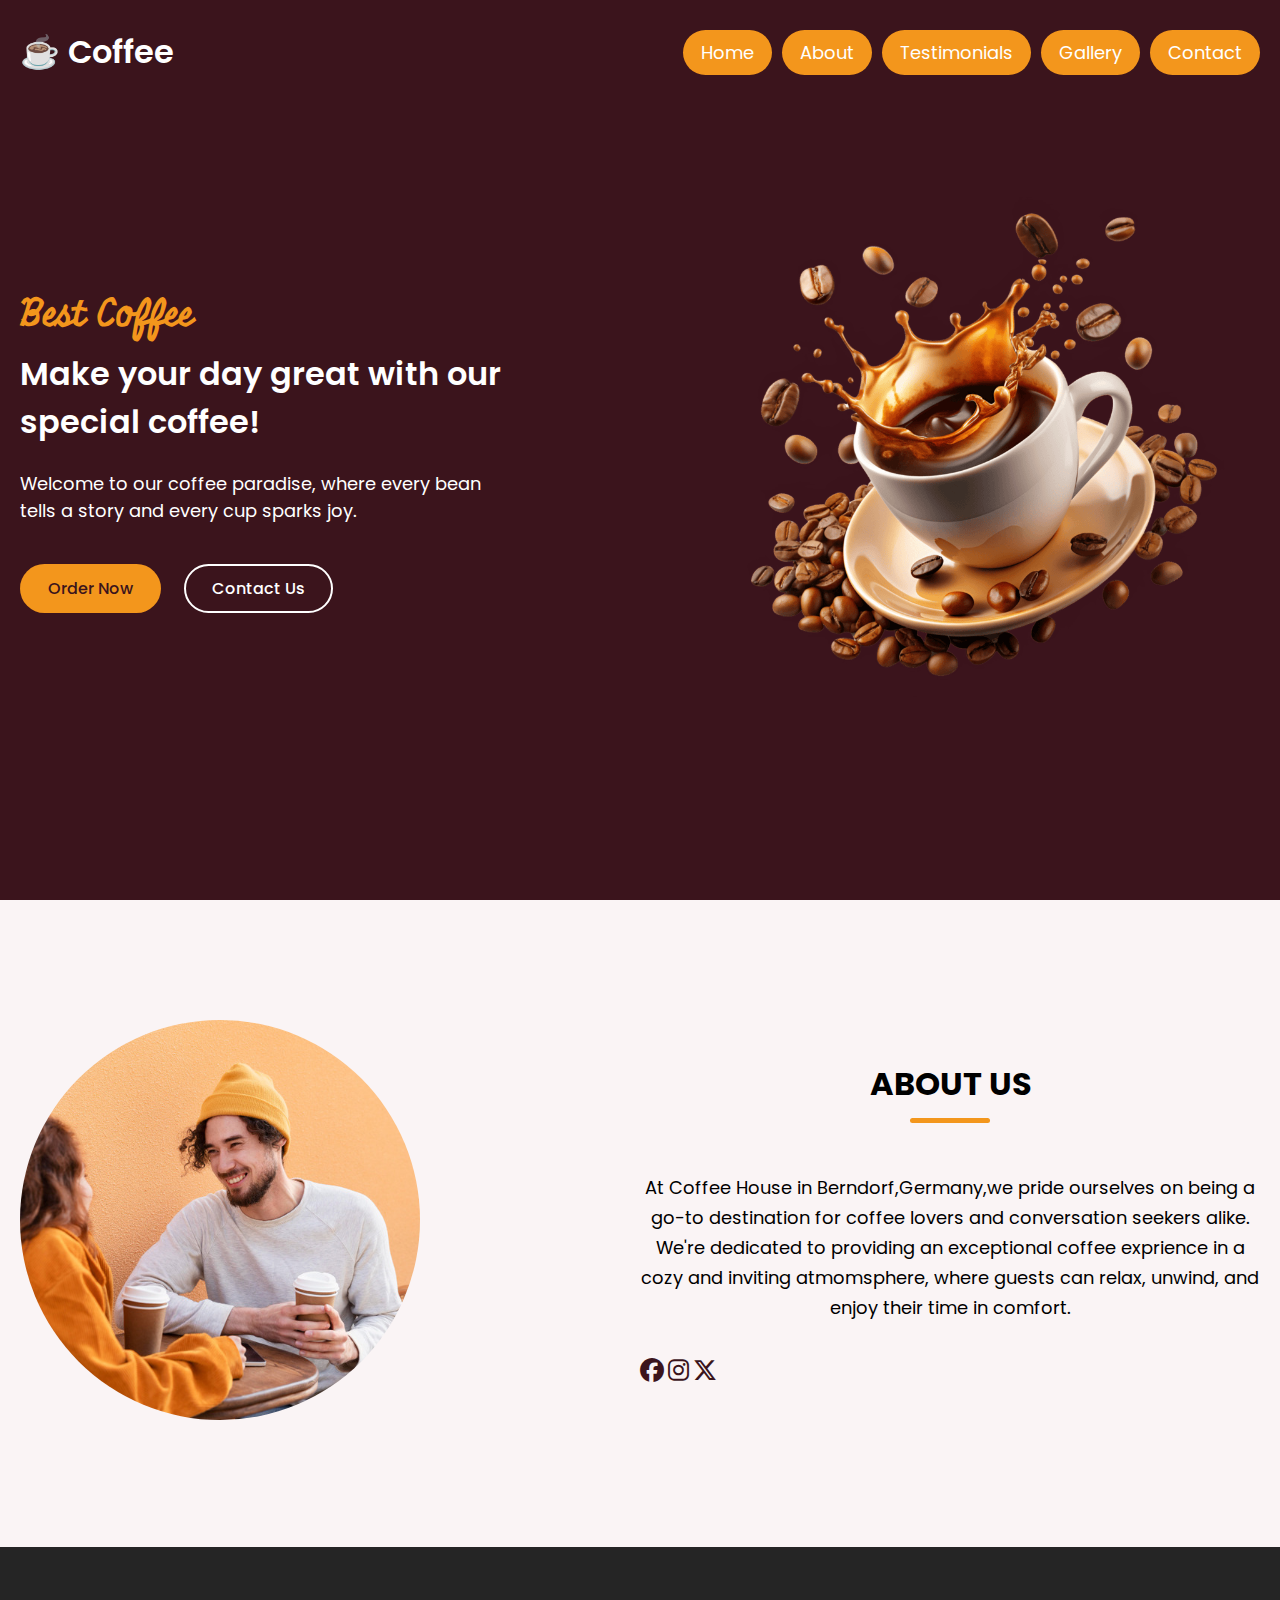
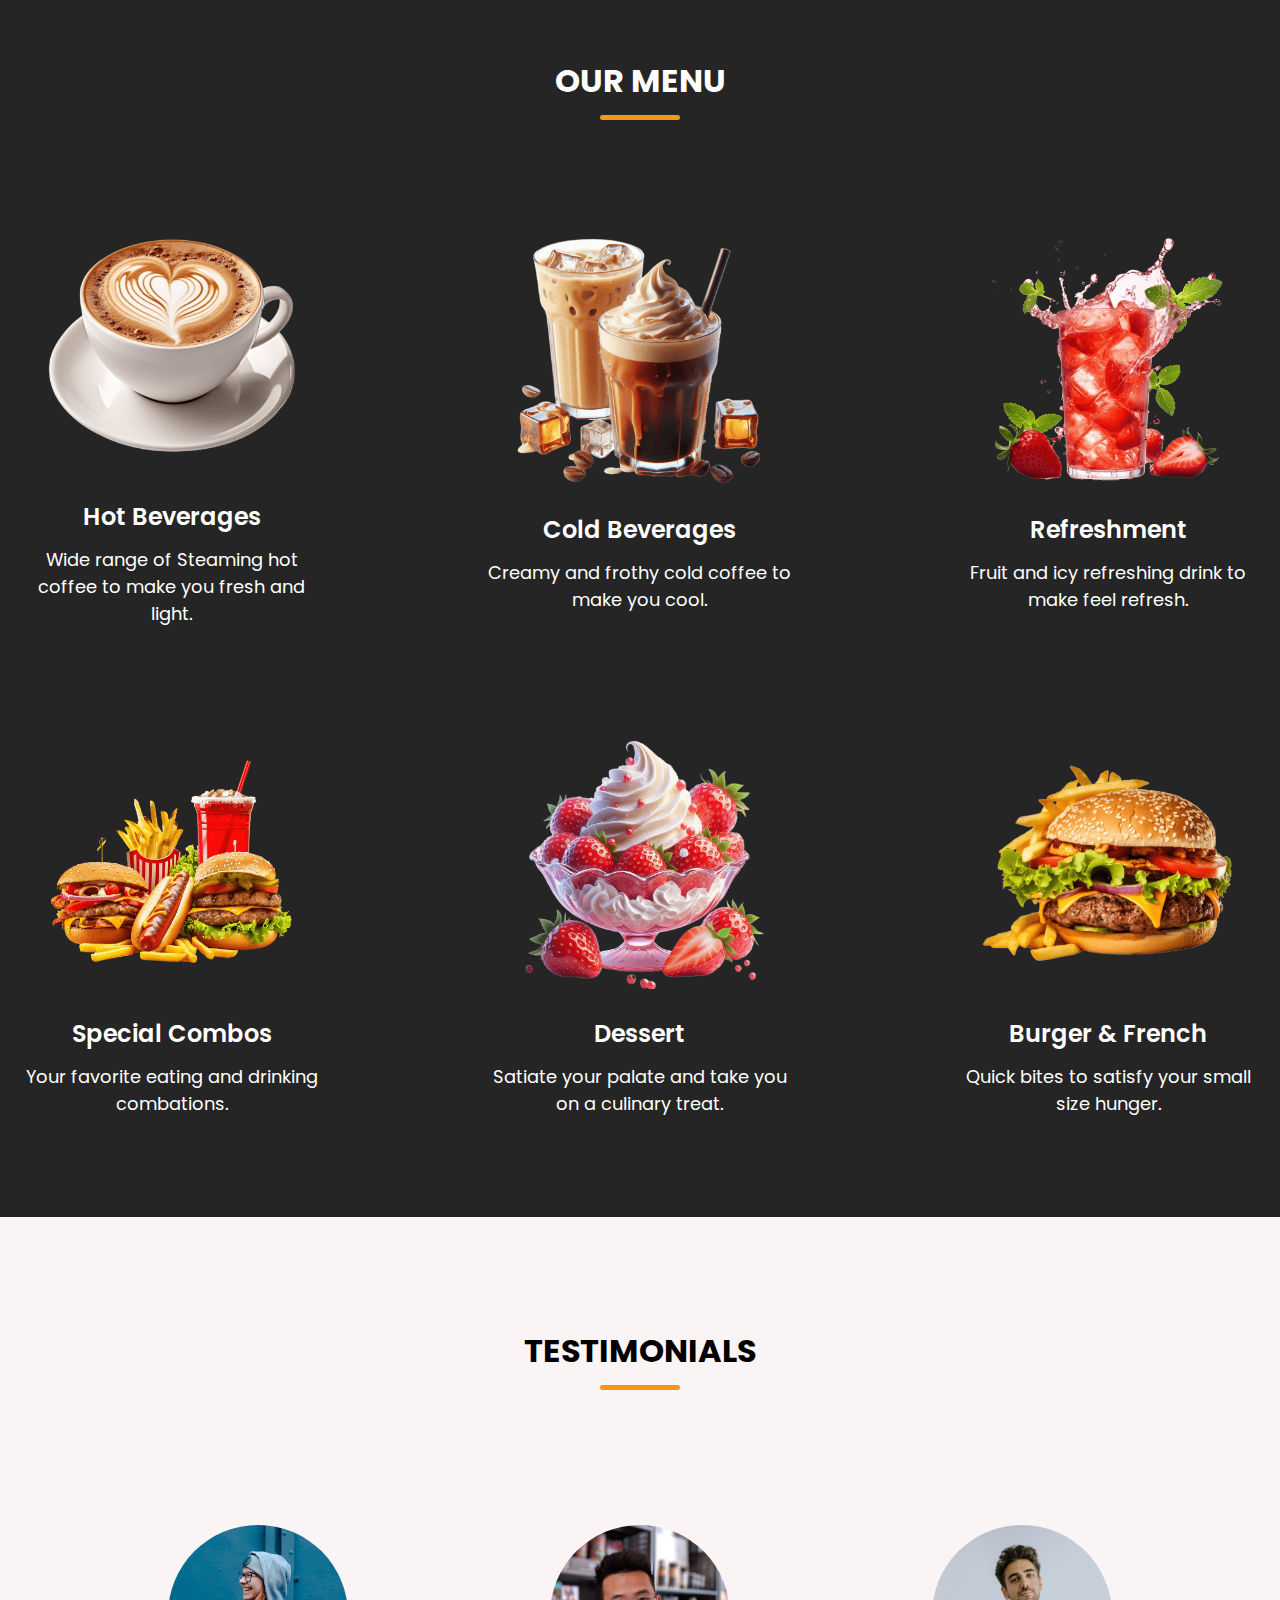
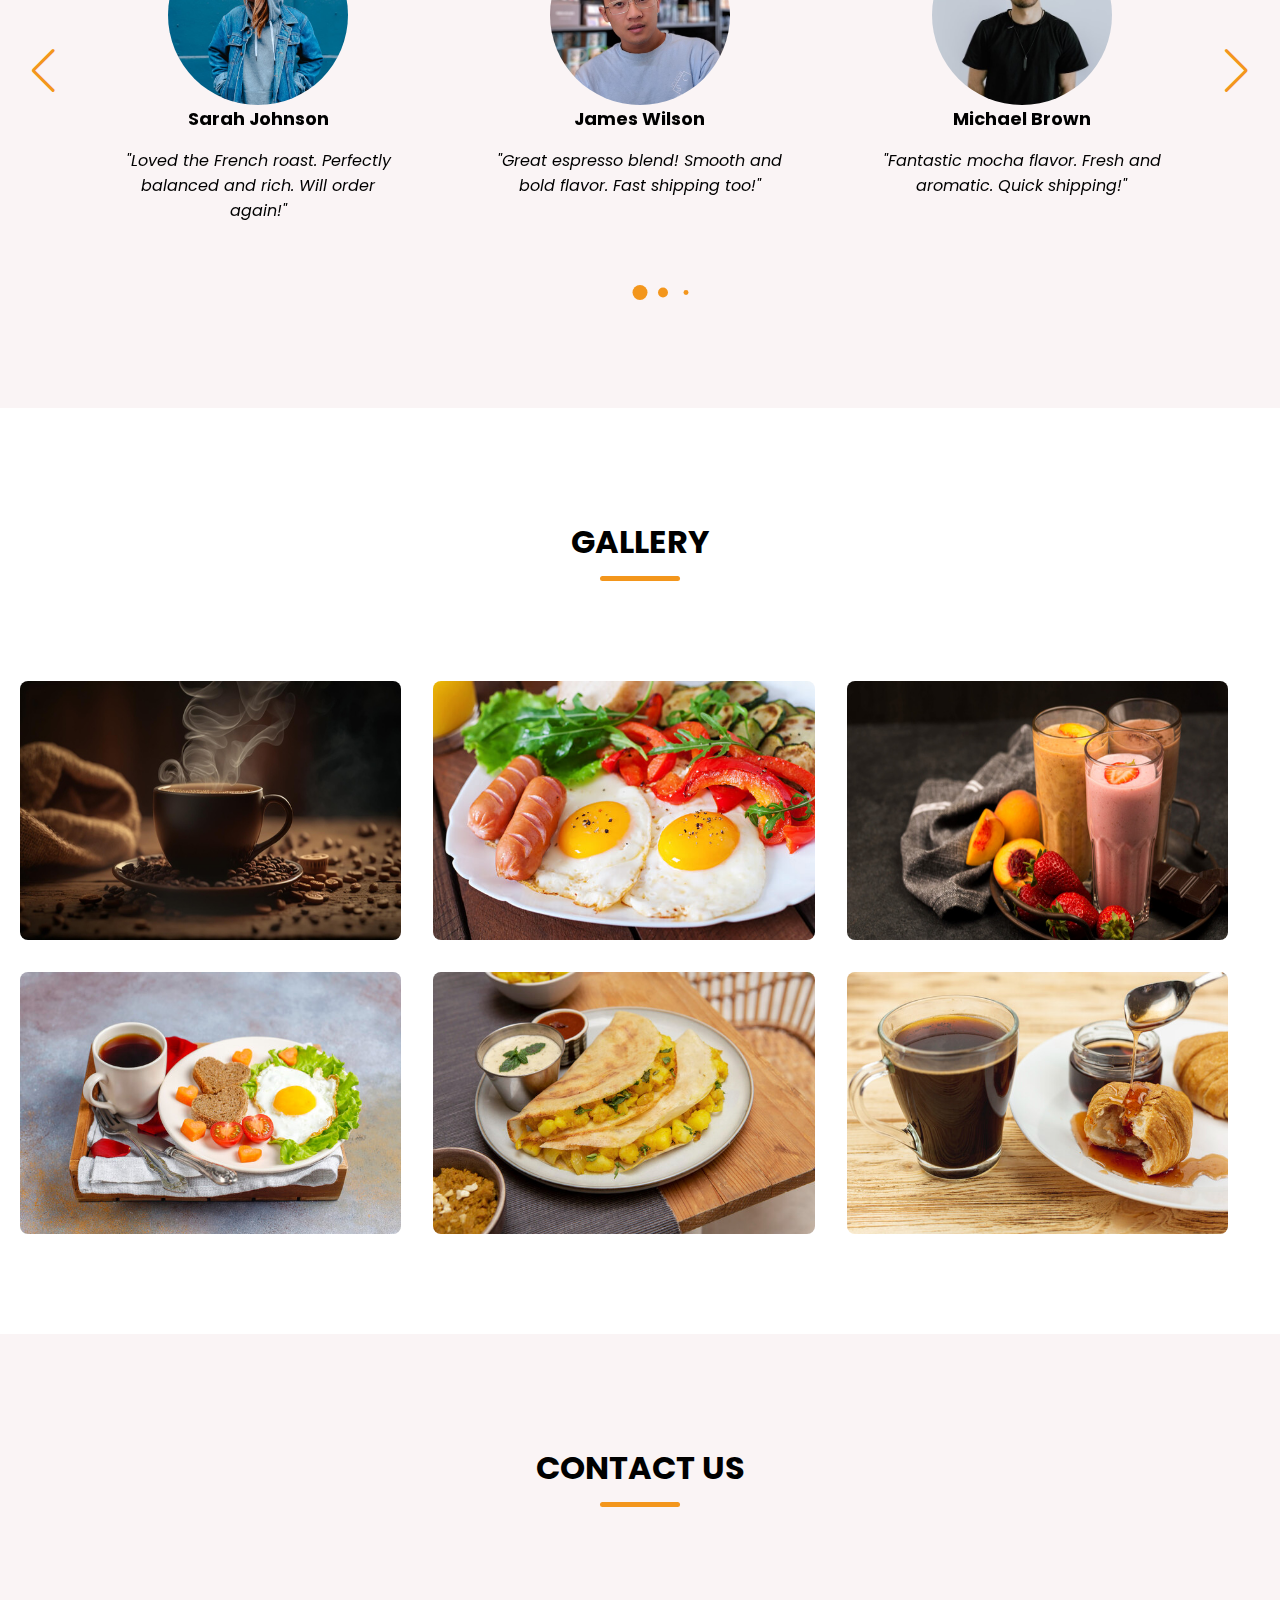
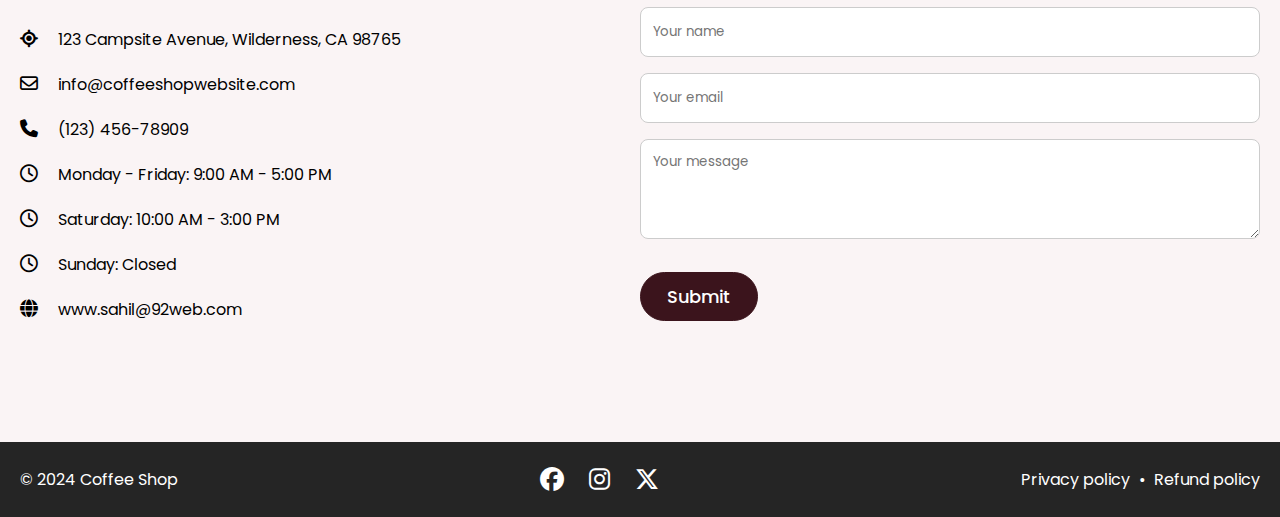
<file: coffee/index.html>
<!DOCTYPE html>
<html lang="en">
<head>
  <meta charset="UTF-8">
  <meta name="viewport" content="width=device-width, initial-scale=1.0">
  <title>Coffee Website</title>
  <link rel="stylesheet" href="https://cdnjs.cloudflare.com/ajax/libs/font-awesome/6.7.2/css/all.min.css">
  <!-- Linking swiper css -->
  <link rel="stylesheet" href="https://cdn.jsdelivr.net/npm/swiper@11/swiper-bundle.min.css">
  <link rel="stylesheet" href="style.css">
</head>
<body>
  <header>
    <nav class="navbar section-content">
      <a href="" class="nav-logo">
        <h2 class="logo-text">☕ Coffee</h2>
      </a>
      <ul class="nav-menu">
        <button id="menu-close-button" class="fa-solid fa-xmark"></button>
        <li class="nav-item">
          <a href="#" class="nav-link">Home</a>
        </li>
        <li class="nav-item">
          <a href="#about" class="nav-link">About</a>
        </li>
        <li class="nav-item">
          <a href="#testimonials" class="nav-link">Testimonials</a>
        </li>
        <li class="nav-item">
          <a href="#gallery" class="nav-link">Gallery</a>
        </li>
        <li class="nav-item">
          <a href="#contact" class="nav-link">Contact</a>
        </li>
      </ul>
      <button id="menu-open-button" class="fa-solid fa-bars"></button>
    </nav>
  </header>
  <main>
    <!-- hero section -->
     <section class="hero-section">
      <div class="section-content">
        <div class="hero-details">
          <h2 class="title">Best Coffee</h2>
          <h3 class="subtitle">Make your day great with our special coffee!
          </h3>
          <p class="description">Welcome to our coffee paradise, where every bean tells a story and every cup sparks joy.</p>
          <div class="buttons">
            <a href="#" class="button order-now">Order Now</a>
            <a href="#" class="button contact-us">Contact Us</a>
          </div>
        </div>
        <div class="hero-image-wrapper">
          <img src="images/coffee-hero-section.png" alt="Hero" class="hero-image">
        </div>
      </div>
     </section>

     <!-- about section -->

     <section class="about-section" id="about">
      <div class="section-content">
        <div class="about-image-wrapper">
          <img src="images/about-image.jpg" alt="About" class="about-image">
        </div>
        <div class="about-details">
          <h2 class="section-title">About Us</h2>
          <p class="text">
            At Coffee House in Berndorf,Germany,we pride ourselves on being a go-to destination for coffee lovers and conversation seekers alike. We're dedicated to providing an exceptional coffee exprience in a cozy and inviting atmomsphere, where guests can relax, unwind, and enjoy their time in comfort.
          </p>
          <div class="social-link-list">
            <a href="#" class="social-link"><i class="fa-brands fa-facebook"></i></a>
            <a href="#" class="social-link"><i class="fa-brands fa-instagram"></i></a>
            <a href="#" class="social-link"><i class="fa-brands fa-x-twitter"></i></a>
          </div>
        </div>
      </div>
     </section>

     <!-- about section -->

     <section class="menu-section" id="menu">
      <h2 class="section-title">Our Menu</h2>
      <div class="section-content">
        <ul class="menu-list">
          <li class="menu-item">
          <img src="images/hot-beverages.png" alt="Hot Beverages" class="menu-image">
          <h3 class="name">Hot Beverages</h3>
          <p class="text">Wide range of Steaming hot coffee to make you fresh and light. </p>
        </li>
        <li class="menu-item">
          <img src="images/cold-beverages.png" alt="Cold Beverages" class="menu-image">
          <h3 class="name">Cold Beverages</h3>
          <p class="text">Creamy and frothy cold coffee to make you cool.</p>
        </li>
        <li class="menu-item">
          <img src="images/refreshment.png" alt="Refreshment" class="menu-image">
          <h3 class="name">Refreshment</h3>
          <p class="text">Fruit and icy refreshing drink to make feel refresh.</p>
        </li>
        <li class="menu-item">
          <img src="images/special-combo.png" alt="Special Combos" class="menu-image">
          <h3 class="name">Special Combos</h3>
          <p class="text">Your favorite eating and drinking combations.</p>
        </li>
        <li class="menu-item">
          <img src="images/desserts.png" alt="Dessert" class="menu-image">
          <h3 class="name">Dessert</h3>
          <p class="text">Satiate your palate and take you on a culinary treat.</p>
        </li>
        <li class="menu-item">
          <img src="images/burger-frenchfries.png" alt="burger & French" class="menu-image">
          <h3 class="name">Burger & French</h3>
          <p class="text">Quick bites to satisfy your small size hunger.</p>
        </li>
        </ul>
      </div>
     </section>

     <!-- Testimonials section -->
     <section class="testimonials-section" id="testimonials">
      <h2 class="section-title">Testimonials</h2>
      <div class="section-content">
        <div class="slider-container swiper">
          <div class="slider-wrapper">
            <ul class="testimonials-list swiper-wrapper">
              <li class="testimonial swiper-slide">
                <img src="images/user-1.jpg" alt="User" class="user-image" />
                <h3 class="name">Sarah Johnson</h3>
                <i class="feedback">"Loved the French roast. Perfectly balanced and rich. Will order again!"</i>
              </li>
              <li class="testimonial swiper-slide">
                <img src="images/user-2.jpg" alt="User" class="user-image" />
                <h3 class="name">James Wilson</h3>
                <i class="feedback">"Great espresso blend! Smooth and bold flavor. Fast shipping too!"</i>
              </li>
              <li class="testimonial swiper-slide">
                <img src="images/user-3.jpg" alt="User" class="user-image" />
                <h3 class="name">Michael Brown</h3>
                <i class="feedback">"Fantastic mocha flavor. Fresh and aromatic. Quick shipping!"</i>
              </li>
              <li class="testimonial swiper-slide">
                <img src="images/user-4.jpg" alt="User" class="user-image" />
                <h3 class="name">Emily Harris</h3>
                <i class="feedback">"Excellent quality! Fresh beans and quick delivery. Highly recommend."</i>
              </li>
              <li class="testimonial swiper-slide">
                <img src="images/user-5.jpg" alt="User" class="user-image" />
                <h3 class="name">Anthony Thompson</h3>
                <i class="feedback">"Best decaf I've tried! Smooth and flavorful. Arrived promptly."</i>
              </li>
            </ul>
            <div class="swiper-pagination"></div>
            <div class="swiper-slide-button swiper-button-prev"></div>
            <div class="swiper-slide-button swiper-button-next"></div>
          </div>
        </div>
      </div>
    </section>
 
    <!-- Gallery section -->
     <section class="gallery-section" id="gallery">
      <h2 class="section-title">Gallery</h2>
      <div class="section-content">
        <ul class="gallery-list">
          <li class="gallery-item">
            <img src="images/gallery-1.jpg" alt="Gallery" class="gallery-image">
          </li>
          <li class="gallery-item">
            <img src="images/gallery-2.jpg" alt="Gallery" class="gallery-image">
          </li>
          <li class="gallery-item">
            <img src="images/gallery-3.jpg" alt="Gallery" class="gallery-image">
          </li>
          <li class="gallery-item">
            <img src="images/gallery-4.jpg" alt="Gallery" class="gallery-image">
          </li>
          <li class="gallery-item">
            <img src="images/gallery-5.jpg" alt="Gallery" class="gallery-image">
          </li>
          <li class="gallery-item">
            <img src="images/gallery-6.jpg" alt="Gallery" class="gallery-image">
          </li>
        </ul>
      </div>
     </section>

     <!-- Contact section -->
     <section class="contact-section" id="contact">
      <h2 class="section-title">Contact Us</h2>
      <div class="section-content">
        <ul class="contact-info-list">
          <li class="contact-info">
            <i class="fa-solid fa-location-crosshairs"></i>
            <p>123 Campsite Avenue, Wilderness, CA 98765</p>
          </li>
          <li class="contact-info">
            <i class="fa-regular fa-envelope"></i>
            <p>info@coffeeshopwebsite.com</p>
          </li>
          <li class="contact-info">
            <i class="fa-solid fa-phone"></i>
            <p>(123) 456-78909</p>
          </li>
          <li class="contact-info">
            <i class="fa-regular fa-clock"></i>
            <p>Monday - Friday: 9:00 AM - 5:00 PM</p>
          </li>
          <li class="contact-info">
            <i class="fa-regular fa-clock"></i>
            <p>Saturday: 10:00 AM - 3:00 PM</p>
          </li>
          <li class="contact-info">
            <i class="fa-regular fa-clock"></i>
            <p>Sunday: Closed</p>
          </li>
          <li class="contact-info">
            <i class="fa-solid fa-globe"></i>
            <p>www.sahil@92web.com</p>
          </li>
        </ul>
        <form action="#" class="contact-form">
          <input type="text" placeholder="Your name" class="form-input" required />
          <input type="email" placeholder="Your email" class="form-input" required />
          <textarea placeholder="Your message" class="form-input" required></textarea>
          <button type="submit" class="button submit-button">Submit</button>
        </form>
      </div>
    </section>
    <!-- Footer section -->
    <footer class="footer-section">
     <div class="section-content">
      <p class="copyright-text">© 2024 Coffee Shop</p>

      <div class="social-link-list">
        <a href="#" class="social-link"><i class="fa-brands fa-facebook"></i></a>
        <a href="#" class="social-link"><i class="fa-brands fa-instagram"></i></a>
        <a href="#" class="social-link"><i class="fa-brands fa-x-twitter"></i></a>
      </div>

      <p class="policy-text">
        <a href="#" class="policy-link">Privacy policy</a>
        <span class="separator">•</span>
        <a href="#" class="policy-link">Refund policy</a>
      </p>
     </div>
    </footer>
  </main>
  <!-- Linking Swiper script -->
  <script src="https://cdn.jsdelivr.net/npm/swiper@11/swiper-bundle.min.js"></script>
  <script src="script.js"></script>
</body>
</html>
</file>
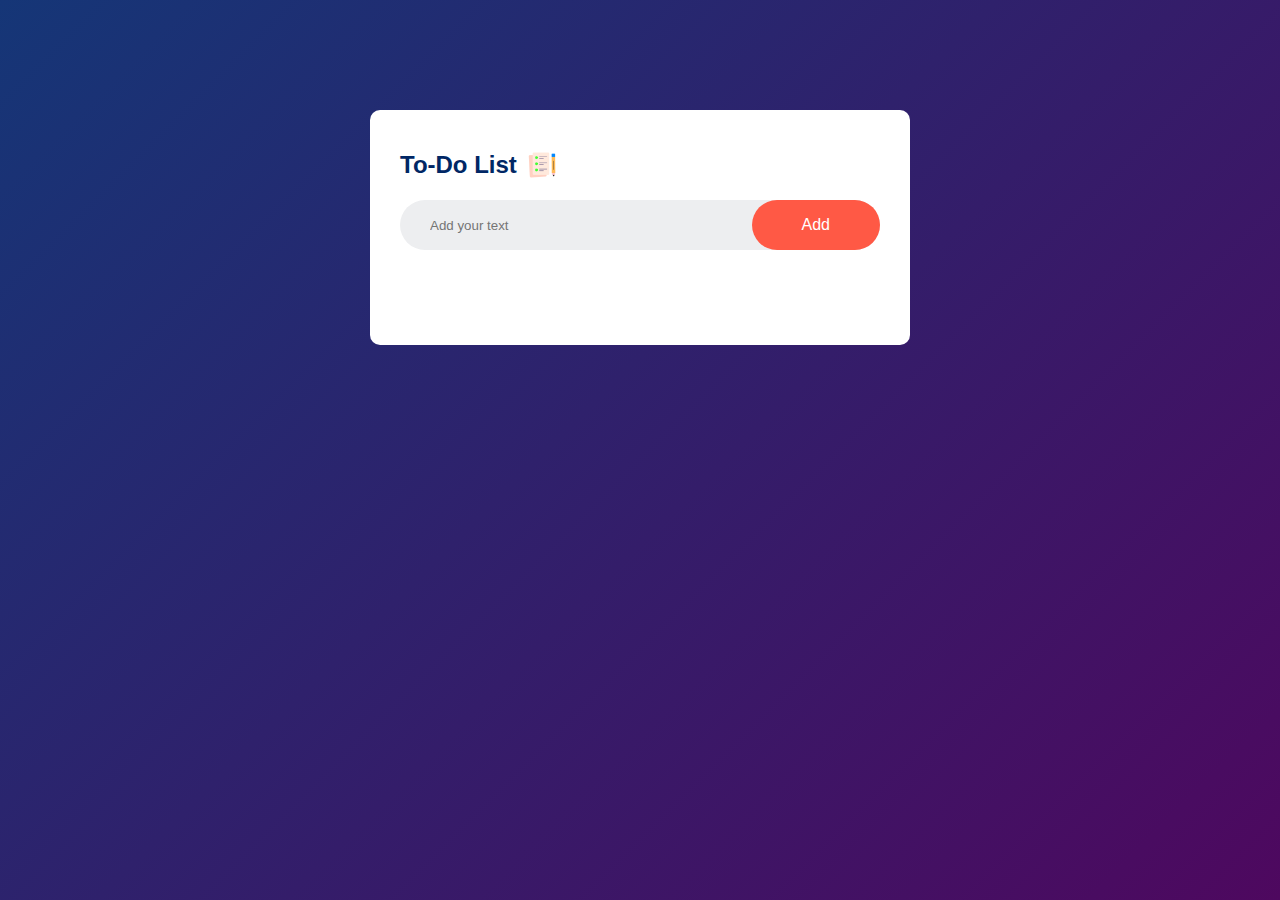
<file: todolist/index.html>
<!DOCTYPE html>
<html lang="en">
<head>
  <meta charset="UTF-8">
  <meta name="viewport" content="width=device-width, initial-scale=1.0">
  <title>To-Do List App - Easy Tutorials</title>
  <link rel="stylesheet" href="style.css">
</head>
<body>
  <div class="container">
    <div class="todo-app">
      <h2>To-Do List <img src="images/icon.png"></h2>
      <div class="row">
        <input type="text" id="input-box" placeholder="Add your text">
        <button onclick="addTask()">Add</button>
      </div>
      <ul id="list-container">
      <!-- <li class="checked">Task 1</li>
      <li>Task 2</li>
      <li>Task 3</li> -->
      </ul>
    </div>
  </div>
  <script src="script.js"></script>
</body>
</html>
</file>
<file: coffee/style.css>
/* importing google fonts */
@import url('https://fonts.googleapis.com/css2?family=Miniver&family=Poppins:ital,wght@0,400;0,500;0,600;0,700;1,400&display=swap');

* {
  margin: 0;
  padding: 0;
  box-sizing: border-box;
  font-family: 'Poppins', sans-serif;
}

:root {
  /* Colors */
  --white-color: #fff;
  --dark-color: #252525;
  --primary-color: #3b141c;
  --secondary-color: #f3961c;
  --light-pink-color: #faf4f5;
  --medium-gray-color: #ccc;
  /* Font size */
  --font-size-s: 0.9rem;
  --font-size-n: 1rem;
  --font-size-m: 1.12rem;
  --font-size-l: 1.5rem;
  --font-size-xl: 2rem;
  --font-size-xxl: 2.3rem;
  /* Font weight */
  --font-weight-normal: 400;
  --font-weight-medium: 500;
  --font-weight-semibold: 600;
  --font-weight-bold: 700;
  /* Border radius */
  --border-radius-s: 8px;
  --border-radius-m: 30px;
  --border-radius-circle: 50%;
  /* Site max width */
  --site-max-width: 1300px;
}
html{
  scroll-behavior: smooth;
}

header {
  position: fixed;
  width: 100%;
  z-index: 5;
  background-color: var(--primary-color);
  padding: 0.5rem 0;
}

ul {
  list-style: none;
}

header .navbar{
  display: flex;
  padding: 20px;
  align-items: center;
  justify-content: space-between;
}

a {
  text-decoration: none;
}

button {
  cursor: pointer;
  border: none;
  background: none;
}

.navbar .nav-logo .logo-text{
  color: var(--white-color);
  font-size: var(--font-size-xl);
  font-weight: var(--font-weight-semibold);
}

.navbar .nav-menu{
  display: flex;
  gap: 10px;
}
img {
  width: 100%;
}

.section-content{
  margin: 0 auto;
  padding: 0 20px;
  max-width: var(--site-max-width);
}

.section-title {
  text-align: center;
  padding: 60px 0 100px;
  text-transform: uppercase;
  font-size: var(--font-size-xl);
}

.section-title::after{
  content: "";
  width: 80px;
  height: 5px;
  display: block;
  margin: 10px auto 0;
  border-radius: var(--border-radius-s);
  background: var(--secondary-color);
}



.navbar .nav-menu .nav-link {
  padding: 10px 18px;
   color: var(--white-color);
   font-size: var(--font-size-m);
   background: var(--secondary-color) ;
   border-radius: var(--border-radius-m);
   transition: 0.3s ease;
}
.navbar .nav-menu .nav-link:hover{
  color: var(--primary-color);
  background: var(--secondary-color) ;
}

.navbar :where(#menu-close-button, #menu-open-button) {
  display: none;
}
/*Hero section styling*/

.hero-section{
  min-height: 100vh;
  background: var(--primary-color);
}

.hero-section .section-content{
  display: flex;
  align-items: center;
  min-height: 100vh;
  color: var(--white-color);
  justify-content: space-between;
}


.hero-section .hero-details .title {
  font-size: var(--font-size-xxl);
  color: var(--secondary-color);
  font-family: "Miniver", sans-serif; /* Corrected font declaration */
  font-weight: bold; /* You can adjust this based on your needs */
}


.hero-section .hero-details .subtitle {
 margin-top: 8px;
 max-width: 70%;
 font-size: var(--font-size-xl);
 font-weight: var(--font-weight-semibold); 
}
.hero-section .hero-details .description{
  max-width: 70%;
  margin: 24px 0 40px;
 font-size: var(--font-size-m);
}
.hero-section .hero-details .buttons {
  display: flex;
  gap: 23px;
}

.hero-section .hero-details .button {
  padding: 10px 26px;
  border: 2px solid transparent;
  color: var(--primary-color);
  border-radius: var(--border-radius-m);
  background: var(--secondary-color);
  font-weight: var(--font-weight-medium);
  transition: 0.3s ease;
}

.hero-section .hero-details .button:hover,
.hero-section .hero-details .contact-us
{
  color: var(--white-color);
  border-color: var(--white-color);
  background: transparent;
}

.hero-section .hero-details .contact-us:hover{
  color: var(--primary-color);
  border-color: var(--secondary-color);
  background: var(--secondary-color);
}

.hero-section .hero-image-wrapper {
  max-width: 500px;
  margin-right: 30px;
}

/*About section styling*/
.about-section {
  padding: 120px 0;
  background: var(--light-pink-color);
}

.about-section .section-content {
  display: flex;
  align-items: center;
  justify-content: space-between;
}

.about-section .about-image-wrapper .about-image {
  width: 400px;
  height: 400px;
  object-fit: cover;
  border-radius: var(--border-radius-circle);
}

.about-section .about-details .section-title {
  padding: 0;
}

.about-section .about-details {
  max-width: 50%;
}

.about-section .about-details .text {
  line-height: 30px;
  margin: 50px 0 30px;
  text-align: center;
  font-size: var(--font-size-m);
}

 .about-section .soical-link-list {
  display: flex;
  gap: 25px;
  justify-content: center;
 }

 .about-section .social-link-list .social-link {
  color: var(--primary-color);
  font-size: var(--font-size-l);
 }
 .about-section .social-link-list .social-link:hover{
  color: var(--secondary-color);
 }
 
  /*Menu section styling*/

  .menu-section {
    color: var(--white-color);
    background: var(--dark-color);
    padding: 50px 0 100px;
  }

  .menu-section .menu-list{
    display: flex;
    flex-wrap: wrap;
    gap: 110px;
    align-items: center;
    justify-content: space-between;
  }

  .menu-section .menu-list .menu-item {
    display: flex;
    align-items: center;
    text-align: center;
    flex-direction: column;
    justify-content: space-between;
    width: calc(100% / 3 - 110px);
  }

  .menu-section .menu-list .menu-item .menu-image {
    max-width: 83%;
    aspect-ratio: 1;
    margin-bottom: 15px;
    object-fit: contain;
  }

  .menu-section .menu-list .menu-item .text {
    font-size: var(--font-size-m);
  }

  .menu-section .menu-list .menu-item .name {
    margin: 12px 0;
    font-size: var(--font-size-l);
    font-weight: var(--font-weight-semibold);
  }

  /*Testimonials section*/
   .testimonials-section{
    padding: 50px 0 100px;
    background: var(--light-pink-color);
   }

   .testimonials-section .slider-wrapper {
    overflow: hidden;
    margin: 0 60px 50px;
   }

   .testimonials-section .testimonial {
    user-select: none;
    display: flex;
    padding: 35px;
    text-align: center;
    flex-direction: column;
    align-items: center;
   }
    
   .testimonials-section .testimonial .user-image{
    width: 180px;
    height: 180px;
    object-fit: cover;
    border-radius: var(--border-radius-circle);  
   }

   .testimonials-section .testimonial .name{
    margin-bottom: 16px;
    font-size: var(--font-size-m);
   }

   .testimonials-section .testimonial .feedback {
    line-height: 25px;
   } 

   .testimonials-section .swiper-pagination-bullet {
    width: 15px;
    height: 15px;
    opacity: 1;
    background: var(--secondary-color);
   }

   .testimonials-section .swiper-slide-button{
    margin-top: -50px;
    color: var(--secondary-color);
    transition: 0.3s ease;
   }
 
   .testimonials-section .swiper-slide-button:hover{
    columns: var(--primary-color);
   }

   /*Contact us section styling*/
   .contact-section{
    padding: 50px 0 100px;
    background: var(--light-pink-color);
   }

     .contact-section .section-content{
      display: flex;
      gap: 48px;
      align-items: flex-start;
      justify-content: space-between;
     }

     .contact-section .contact-info-list .contact-info {
      display: flex;
      gap: 20px;
      margin: 20px 0;
      align-items: center;
     }

     .contact-section .contact-info-list .contact-info  i {
      font-size: var(--font-size-m);
     }

     .contact-section .contact-form .form-input{
      width: 100%;
      height: 50px;
      padding: 0 12px;
      outline: none;
      margin-bottom: 16px;
      background: var(--white-color);
      border-radius: var(--border-radius-s);
      border: 1px solid var(--medium-gray-color);
     }

     .contact-section .contact-form {
      max-width: 50%;
     }

     .contact-section .contact-form .form-input:focus {
      border-color: var(--secondary-color);
     }

     .contact-section .contact-form textarea.form-input {
      height: 100px;
      padding: 12px;
      resize: vertical;
     }

     .contact-section .contact-form .submit-button{
      padding: 10px 26px;
      margin-top: 10px;
      color: var(--white-color);
      font-size: var(--font-size-m);
      font-weight: var(--font-weight-medium);
      background: var(--primary-color);
      border-radius: var(--border-radius-m);
      border: 1px solid var(--primary-color);
      transition: 0.3s ease;
     }

     .contact-section .contact-form .submit-button:hover{
      color: var(--primary-color);
      background: transparent;
     }

     /*Gallery section*/
  .gallery-section{
    padding: 50px 0 100px;
  }

  .gallery-section .gallery-list{
    display: flex;
    flex-wrap: wrap;
    gap: 32px;
  }

  .gallery-section .gallery-item .gallery-image{
    width: 100%;
    height: 100%;
    cursor: zoom-in;
    transition: 0.3s ease;
  }

  .gallery-section .gallery-item:hover .gallery-image {
    transform: scale(1.3);
  }

  .gallery-section .gallery-list .gallery-item{
    overflow: hidden;
    border-radius: var(--border-radius-s);
    width: calc(100% / 3 - 32px);
  }

  /*Footer section styling*/
  .footer-section{
    padding: 20px 0;
    background: var(--dark-color);
  }

  .footer-section .section-content{
    display: flex;
    align-items: center;
    justify-content: space-between;
  }

  .footer-section .social-link-list {
    display: flex;
    gap: 25px;
  }

  .footer-section .social-link-list .social-link{
    font-size: var(--font-size-l);
  }
 
   .footer-section .social-link-list .social-link:hover,.footer-section .policy-text .policy-link:hover{
    color: var(--secondary-color);
   }

  .footer-section :where(.copyright-text, .social-link, .policy-link){
    color: var(--white-color);
    transition: 0.2s ease;
  }

.footer-section .policy-text .separator{
  margin: 0 5px;
  color: var(--white-color);
}

  /* Responsive media query code for max width 1024px*/
  @media screen and (max-width: 1024px){
    .menu-section .menu-list{
      gap: 60px;
    }
    .menu-section .menu-list .menu-item{
      width: calc(100% / 3 - 60px);
    }
  }

  /* Responsive media query code for max width 900px*/
@media screen and (max-width: 900px){
  :root{
    --font-size-m: 1.12rem;
  --font-size-l: 1.3rem;
  --font-size-xl: 1.5rem;
  --font-size-xxl: 1.8rem;
  }

  body.show-mobile-menu header::before {
    content: "";
    position: fixed;
    left: 0;
    top: 0;
    height: 100%;
    width: 100%;
    backdrop-filter: blur(5px);
    background: rgba(0, 0 , 0 , 0.2);
  }
  
 .navbar :where(#menu-close-button, #menu-open-button) {
  display: block;
  font-size: var(--font-size-l);
 }

 .navbar #menu-close-button {
  position: absolute;
  right: 30px;
  top: 30px;
 }
 
  .navbar #menu-open-button {
    color: var(--white-color);
  }

  .navbar .nav-menu {
    display: block;
    position: fixed;
    left: -300px;
    top: 0;
    width: 300px;
    height: 100%;
    display: flex;
    flex-direction: column;
    align-items: center;
    padding-top: 100px;
    background: var(--white-color);
    transition: left 0.2s ease;
  }

  body.show-mobile-menu .navbar .nav-menu {
    left: 0;
  }

  .navbar .nav-menu .nav-link{
    color: var(--dark-color);
    display: block;
    margin-top: 17px;
    font-size: var(--font-size-l);
  }
  .hero-section .section-content{
    gap: 50px;
    text-align: center;
    padding: 30px 20px 20px;
    flex-direction: column-reverse;
    justify-content: center;
    }

    .hero-section .hero-details :is(.subtitle , .description), .about-section .about-details, .contact-section .contact-form {
      max-width: 100%;
    }

    .hero-section .hero-details .buttons {
      justify-content: center;
    }

    .hero-section .hero-image-wrapper {
      max-width: 270px;
      margin-right: 0px;
    }
    
    .about-section .section-content {
      gap: 70px;
      flex-direction: column-reverse;
    }
    .about-section .about-image-wrapper .about-image {
      width: 100%;
      height: 100%;
      max-width: 250px;
      aspect-ratio: 1;
    }   
    .menu-section .menu-list{
      gap: 30px;
    }
    .menu-section .menu-list .menu-item{
        width:calc(100% / 2 - 30px);
      }
      .gallery-section .gallery-list{
        gap: 30px;
      }

      .menu-section .menu-list .menu-item .menu-image {
        max-width: 200px; 
       }

      .gallery-section .gallery-list .gallery-item{
        width: calc(100% / 2 - 30px);
      }
      
      .contact-section .section-content {
       align-items: center;
       flex-direction: column-reverse; 
      }
    }

/* Responsive media query code for max width 640px*/
@media screen and (max-width: 640px) {
  .menu-section .menu-list{
    gap: 60px;
  }

  .menu-section .menu-list .menu-item,
  .gallery-section .gallery-list .gallery-item{
    width:100%;
  }

  .testimonials-section .slider-wrapper{
    margin: 0 0 30px;
  }

  .testimonials-section .swiper-slide-button{
    display: none;
  }

  .footer-section .section-content{
    flex-direction: column;
    gap: 20px;
  }
}
</file>
<file: todolist/style.css>
*{
  margin: 0;
  padding: 0;
  font-family: 'poppins',sans-serif;
  box-sizing: border-box;
}

.container{
  width: 100%;
  min-height: 100vh;
  background: linear-gradient(135deg,#153677,#4e085f);
  padding: 10px;
}

.todo-app{
  width: 100%;
  max-width: 540px;
  background: #fff;
  margin: 100px auto 20px;
  padding: 40px 30px 70px;
  border-radius: 10px;
}

.todo-app h2{
  color: #002765;
  display: flex;
  align-items: center;
  margin-bottom: 20px;
}

.todo-app h2 img{
  width: 30px;
  margin-left: 10px;
}

.row{
  display: flex;
  align-items: center;
  justify-content: space-between;
  background: #edeef0;
  border-radius: 30px;
  padding-left: 20px;
  margin-bottom: 25px;
}

input{
  flex: 1;
  border: none;
  outline: none;
  background: transparent;
  padding: 10px;
  font-weight: 14px;
}

button{
  border: none;
  outline: none;
  padding: 16px 50px;
  background: #ff5945;
  color: #fff;
  font-size: 16px;
  cursor: pointer;
  border-radius: 40px;
}
ul li{
  list-style: none;
  font-size: 17px;
  padding: 12px 8px 12px 50px;
  user-select: none;
  cursor: pointer;
  position: relative;
}

ul li::before{
  content: '';
  position: absolute;
  height: 28px;
  width: 28px;
  border-radius: 50%;
  background-image: url(images/unchecked.png);
  background-size: cover;
  background-position: center;
  top: 12px;
  left: 8px;
}

ul li.checked{
  color: #555;
  text-decoration: line-through;
}

ul li.checked::before{
  background-image: url(images/checked.png);
}

ul li span{
  position: absolute;
  right: 0;
  top: 5px;
  width: 40px;
  height: 40px;
  font-size: 22px;
  color: #555;
  line-height: 40px;
  text-align: center;
  border-radius: 50%;
}

ul li span:hover{
  background: #edeef0;
}
</file>
